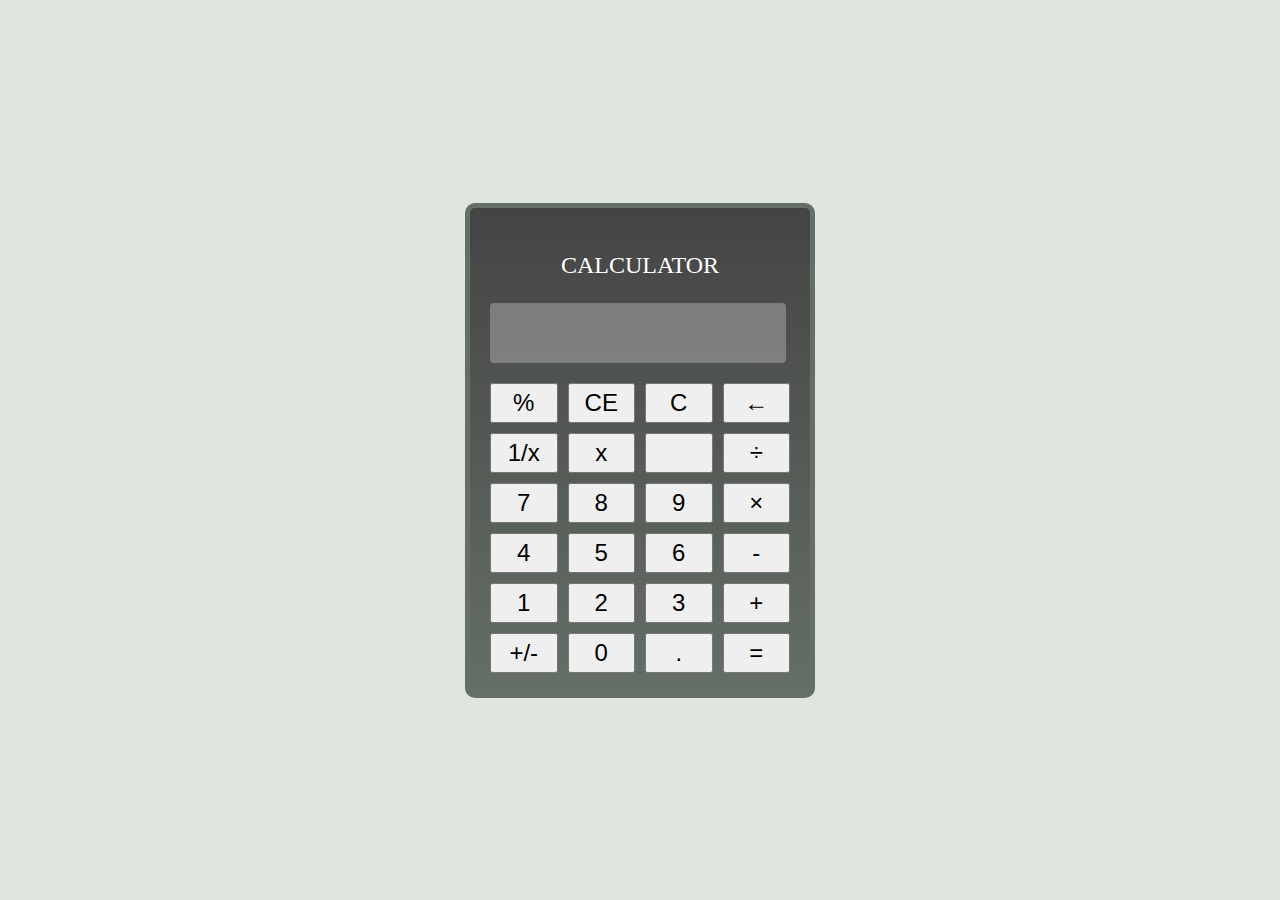
<file: Calculator/index.html>
<!DOCTYPE html>
<html lang="en">
  <head>
    <meta charset="UTF-8" />
    <meta name="viewport" content="width=device-width, initial-scale=1.0" />
    <title>Calculator</title>
    <link rel="stylesheet" href="./Styles/styles.css" />
  </head>
  <body>
    <div class="calculator">
      <p>CALCULATOR</p>
      <input
        type="text"
        id="display"
        name="screen"
        value=""
        maxlength="10"
        disabled
      />
      <div class="buttons">
        <button class="btn" onclick="appendcharacter('%')">%</button>
        <button class="btn" onclick="clearEntry()">CE</button>
        <button class="btn" onclick="clear()">C</button>
        <button class="btn" onclick="backSpace()">←</button>
        <button class="btn operator" onclick="appendcharacter('1/x')">
          1/x
        </button>
        <button class="btn operator" onclick="appendcharacter('x2')">x</button>
        <button class="btn" onclick="appendcharacter('')"></button>
        <button class="btn" onclick="appendcharacter('/')">÷</button>
        <button class="btn" onclick="appendcharacter('7')">7</button>
        <button class="btn" onclick="appendcharacter('8')">8</button>
        <button class="btn" onclick="appendcharacter('9')">9</button>
        <button class="btn operator" onclick="appendcharacter('*')">×</button>
        <button class="btn" onclick="appendcharacter('4')">4</button>
        <button class="btn" onclick="appendcharacter('5')">5</button>
        <button class="btn" onclick="appendcharacter('6')">6</button>
        <button class="btn operator" onclick="appendcharacter('-')">-</button>
        <button class="btn" onclick="appendcharacter('1')">1</button>
        <button class="btn" onclick="appendcharacter('2')">2</button>
        <button class="btn" onclick="appendcharacter('3')">3</button>
        <button class="btn operator" onclick="appendcharacter('+')">+</button>
        <button class="btn" onclick="appendcharacter('+/-')">+/-</button>
        <button class="btn" onclick="appendcharacter('0')">0</button>
        <button class="btn" onclick="appendcharacter('.')">.</button>
        <button class="btn equal" onclick="equalTo()">=</button>
        <script src="./Scripts/app.js"></script>
      </div>
    </div>
  </body>
</html>
</file>
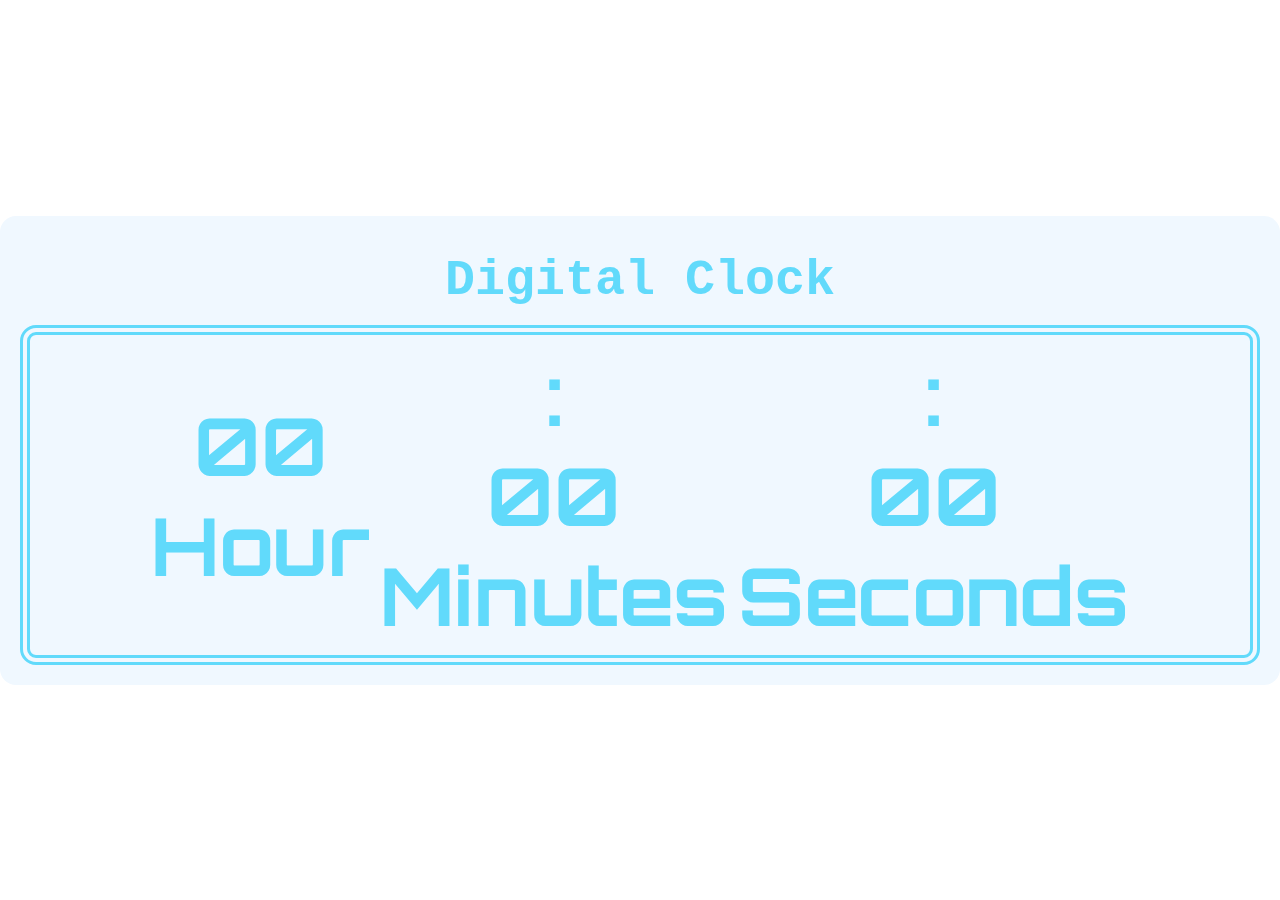
<file: DigitalClock/index.html>
<!DOCTYPE html>
<html lang="en">
  <head>
    <meta charset="UTF-8" />
    <meta name="viewport" content="width=device-width, initial-scale=1.0" />
    <title>Digital Clock</title>
    <link rel="stylesheet" href="Styles/styles.css" />
    <link rel="preconnect" href="https://fonts.googleapis.com" />
    <link rel="preconnect" href="https://fonts.gstatic.com" crossorigin />
    <link
      href="https://fonts.googleapis.com/css2?family=Orbitron:wght@400..900&display=swap"
      rel="stylesheet"
    />
  </head>
  <body>
    <div class="clock">
      <h1>Digital Clock</h1>
      <div class="clocks">
        <div id="times">
          <div class="hour">00</div>
          <div>Hour</div>
        </div>
        <div id="times">
          <span>:</span>
          <div class="min">00</div>
          <div>Minutes</div>
        </div>
        <div id="times">
          <span>:</span>
          <div class="sec">00</div>
          <div>Seconds</div>
        </div>
      </div>
    </div>
    <script src="Scripts/app.js"></script>
  </body>
</html>
</file>
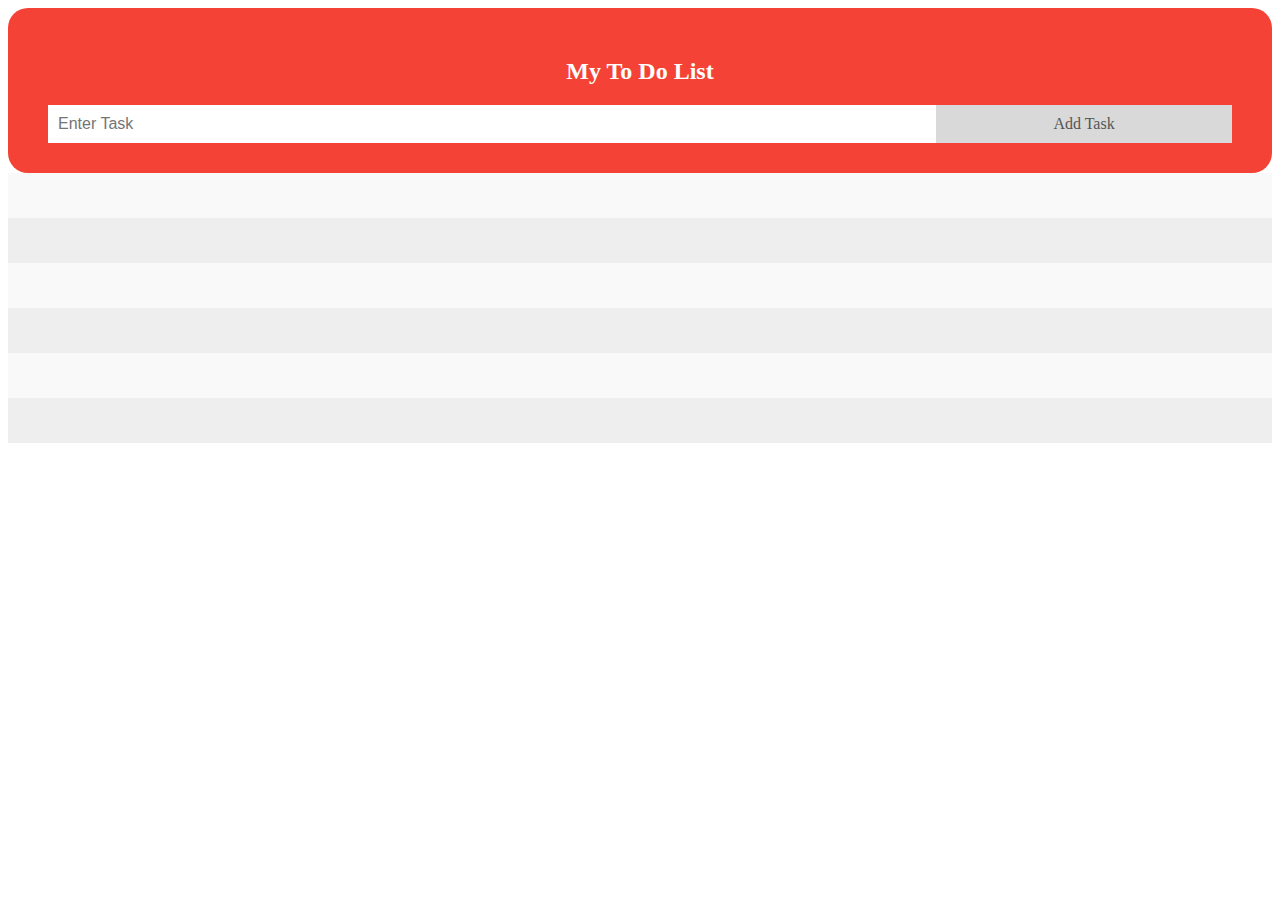
<file: ToDoApp/index.html>
<!DOCTYPE html>
<html lang="en">
  <head>
    <meta charset="UTF-8" />
    <meta name="viewport" content="width=device-width, initial-scale=1.0" />
    <title>TO DO LIST</title>
    <link rel="stylesheet" href="Styles/styles.css" />
  </head>
  <div id="myDIV" class="header">
    <h2>My To Do List</h2>
    <input type="text" id="myInput" placeholder="Enter Task" />
    <!-- <span onclick="newElement()" class="addBtn">Add Task</span> -->
    <span class="addBtn">Add Task</span>
  </div>

  <ul id="myUL">
    <li></li>
    <li></li>
    <li></li>
    <li></li>
    <li></li>
    <li></li>
  </ul>

  <script src="Scripts/app.js"></script>
  <body></body>
</html>
</file>
<file: Calculator/Styles/styles.css>
body {
  display: flex;
  justify-content: center;
  padding: 0;
  margin: 0;
  box-sizing: border-box;
  height: 100vh;
  text-align: center;
  background-attachment: fixed;
  background-color: #dee6df;
}

.calculator {
  padding: 20px;
  border: 5px solid #656f66;
  border-radius: 10px;
  width: 300px;
  margin: auto;
  box-shadow: 0, 5px, 0, 0;
  background: linear-gradient(#444444, #656f66);
}

.calculator p {
  color: white;
  font-size: 24px;
}

#display {
  margin-bottom: 20px;
  height: 40px;
  display: flex;
  width: 92%;
  padding: 10px;
  border: none;
  border-radius: 4px;
  font-size: 20px;
  text-align: right;
}

.button {
  width: 20px;
  height: 50px;
  cursor: pointer;
  border-radius: 1px;
}

.buttons button {
  font-size: 24px;
}

.buttons {
  display: grid;
  grid-template-columns: repeat(4, 1fr);
  grid-gap: 10px;
  grid-template-rows: repeat(2, 40px) repeat(4, 40px);
}
</file>
<file: DigitalClock/Styles/styles.css>
* {
  margin: 0;
  padding: 0;
}
body {
  align-items: center;
  text-align: center;
  justify-content: center;
  height: 100vh;
  display: flex;
}
.clock {
  background-color: aliceblue;
  width: 100%;
  padding: 20px;
  border-radius: 1rem;
}
h1 {
  margin: 1rem 0;
  font-weight: bold;
  font-family: "Courier New", Courier, monospace;
  font-size: 50px;
  color: #61dafb;
}
.clocks {
  display: flex;
  color: #61dafb;
  font-size: 5rem;
  font-weight: bold;
  align-items: center;
  text-align: center;
  justify-content: center;
  font-family: "orbitron";
  gap: 10px;
  border-color: #61dafb;
  border-style: double;
  padding: 10px;
  border-radius: 1rem;
  border-width: 10px;
}

.times {
  display: flex;
}
</file>
<file: ToDoApp/Styles/styles.css>
* {
  box-sizing: border-box;
}

ul {
  margin: 0;
  padding: 0;
}

ul li {
  cursor: pointer;
  position: relative;
  padding: 12px 8px 12px 40px;
  background: #eee;
  font-size: 18px;
  transition: 0.2s;

  -webkit-user-select: none;
  -moz-user-select: none;
  -ms-user-select: none;
  user-select: none;
}

ul li:nth-child(odd) {
  background: #f9f9f9;
}

ul li:hover {
  background: #ddd;
}

ul li.checked {
  background: #888;
  color: #fff;
  text-decoration: line-through;
}

ul li.checked::before {
  content: "";
  position: absolute;
  border-color: #fff;
  border-style: solid;
  border-width: 0 2px 2px 0;
  top: 10px;
  left: 16px;
  transform: rotate(45deg);
  height: 15px;
  width: 7px;
}

.close {
  position: absolute;
  right: 0;
  top: 0;
  padding: 12px 16px 12px 16px;
}

.close:hover {
  background-color: #f44336;
  color: white;
}

.header {
  background-color: #f44336;
  padding: 30px 40px;
  color: white;
  text-align: center;
  border-radius: 20px;
}

.header:after {
  content: "";
  display: table;
  clear: both;
}

input {
  margin: 0;
  border: none;
  border-radius: 0;
  width: 75%;
  padding: 10px;
  float: left;
  font-size: 16px;
}

.addBtn {
  padding: 10px;
  width: 25%;
  background: #d9d9d9;
  color: #555;
  float: left;
  text-align: center;
  font-size: 16px;
  cursor: pointer;
  transition: 0.3s;
  border-radius: 0;
}

.addBtn:hover {
  background-color: #bbb;
}
</file>
